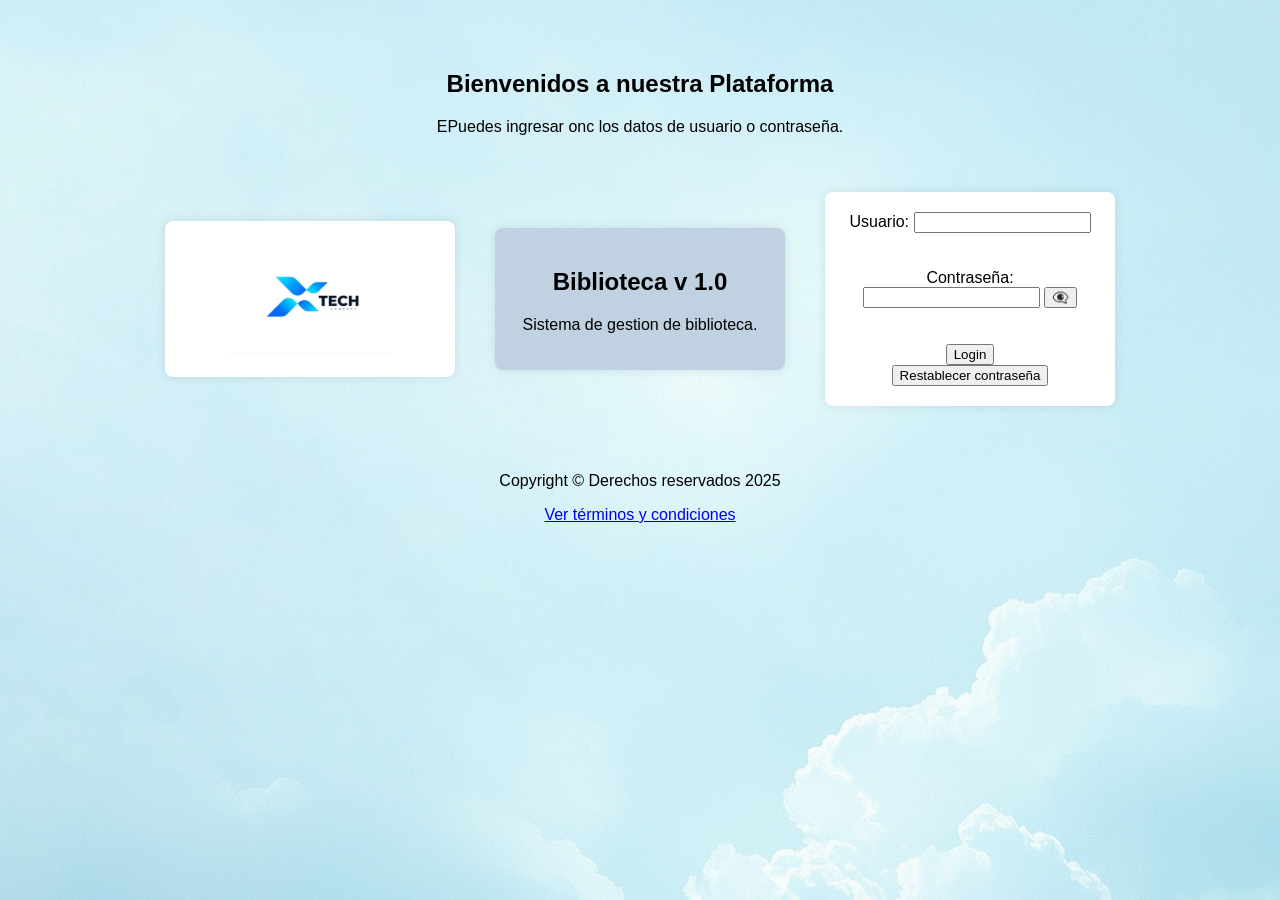
<file: index.html>
<!DOCTYPE html>
<html lang="es">
<head>
  <meta charset="UTF-8" />
  <meta name="viewport" content="width=device-width, initial-scale=1.0" />
 
  <title>login</title>
  <link rel="stylesheet" href="css/style.css"/>
  <script src="js/scripts.js"> </script>
 
</head>
<body>
<!--   <header>Mi sitio</header>
  <nav>Menú</nav> -->

<main>
  <!-- Contenedor general de los 3 bloques (puede ser un section o un div con clase para estilo) -->
  <section class="contenedor-principal" >

    <div style="width: 100%; text-align: center;">
      <h2>Bienvenidos a nuestra Plataforma</h2>
      <p>EPuedes ingresar onc los datos de usuario o contraseña.</p>

    </div>

    <!-- Bloque 1: imagen -->
    <article class="bloque" >
      <!-- Aquí va la imagen -->
       <img src="images/imagen-logo.png" alt="imagen de logo corporativo" width="65%">
     
    </article>

    <!-- Bloque 2: texto -->
    <article class="bloque fondo_articulo" >
      <!-- Aquí va el texto -->
      <h2>Biblioteca v 1.0</h2>
      <p>Sistema de gestion de biblioteca.</p>
    </article>

    <!-- Bloque 3: formulario -->
    <article class="bloque">
    <form>
        <label for="usuario">Usuario:</label>
        <input type="text" id="usuario" name="usuario" />
          <br><span id="errorUsuario" class="error">El usuario es obligatorio</span>
        <br><br>
        <label for="password">Contraseña:</label>
        <input type="password" id="password" name="password" />
        <button type="button" id="togglePassword" style="cursor:pointer"> 👁️‍🗨️ </button>
         <br> <span id="errorPassword" class="error">La contraseña es obligatoria</span>
        <br><br>
        <button onclick="login()" type="button">Login</button>
        <br>
        <button type="button">Restablecer contraseña</button>
      </form>
      <!-- Aquí va el formulario de login -->
 
    </article>

  </section>
</main>


<footer>
  <p>Copyright © Derechos reservados 2025</p>
  <p><a href="terminosycondiciones.html">Ver términos y condiciones</a></p>
</footer>


</body>
</file>
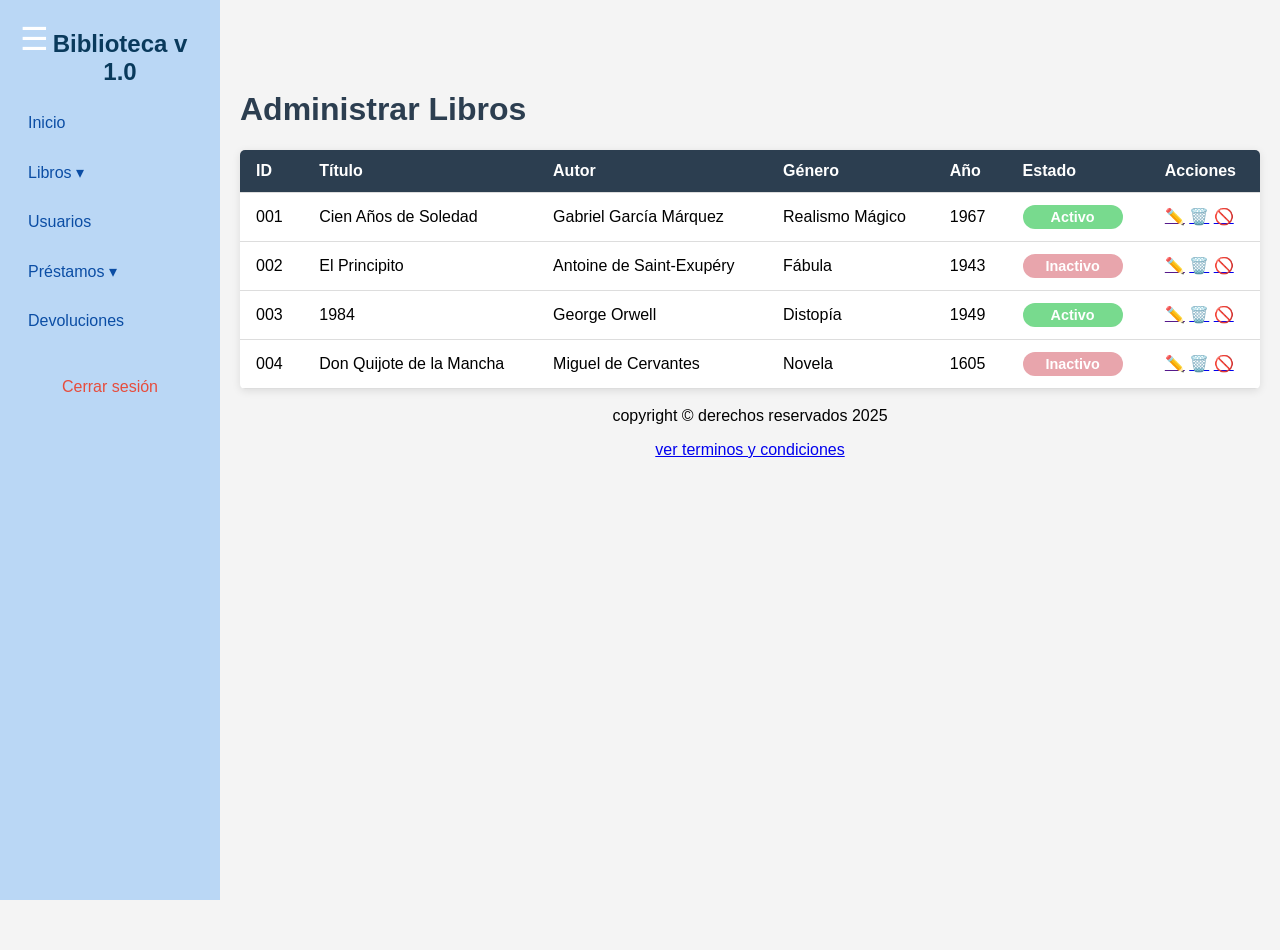
<file: administrar_libros.html>
<!DOCTYPE html>
<html lang="es">
<head>
  <meta charset="UTF-8">
  <meta name="viewport" content="width=device-width, initial-scale=1.0" />
  <link rel="stylesheet" href="style_global.css" />
  <script src="js/scripts.js"> </script>
  <title>libros</title>
 
  </style>
</head>
<body>
<!-- Botón hamburguesa para mostrar/ocultar menú -->
<button id="toggleMenu" class="menu_hamburguesa">
  ☰
</button>
<!-- Botón hamburguesa para mostrar/ocultar menú -->
<nav>
  
  <h2 class="titulo_menu">Biblioteca v 1.0</h2>
  <ul>
    <li>
      <a href="#">Inicio</a>
    </li>

    <li class="submenu">
      <a href="#">Libros ▾</a>
      <ul class="subitems">
        <li><a href="registrar_libros.html">Registrar libro</a></li>
        <li><a  href="administrar_libros.html">Administrar libros</a></li>
      </ul>
    </li>

    <li>
      <a href="#">Usuarios</a>
    </li>

    <li class="submenu">
      <a href="#">Préstamos ▾</a>
      <ul class="subitems">
        <li><a href="libros_prestados.html">Libros Prestados</a></li>
        <li><a  href="#">Reporte prestados</a></li>
      </ul>
    </li>
    <li>
      <a href="#">Devoluciones</a>
    </li>
  </ul>

  <div class="logout">
    <a  href="index.html">Cerrar sesión</a>
  </div>
</nav>


  <main>
    <h1>Administrar Libros</h1>

 
    
  <table>
  <thead>
    <tr>
      <th>ID</th>
      <th>Título</th>
      <th>Autor</th>
      <th>Género</th>
      <th>Año</th>
      <th>Estado</th> 
      <th>Acciones</th> 
   
    </tr>
  </thead>
  <tbody>
    <tr>
      <td>001</td>
      <td>Cien Años de Soledad</td>
      <td>Gabriel García Márquez</td>
      <td>Realismo Mágico</td>
      <td>1967</td>
      <td> <span class="chip activo">Activo</span> </td>
      <td>
        <a href="" title="Editar">✏️</a>
        <a href="#" title="Eliminar">🗑️</a>
        <a href="#" title="Inactivar">🚫</a>
      </td>
   
    </tr>
    <tr>
      <td>002</td>
      <td>El Principito</td>
      <td>Antoine de Saint-Exupéry</td>
      <td>Fábula</td>
      <td>1943</td>
     <td> <span class="chip inactivo">Inactivo</span> </td>
       <td>
        <a href="" title="Editar">✏️</a>
        <a href="#" title="Eliminar">🗑️</a>
        <a href="#" title="Inactivar">🚫</a>
      </td>
   
    </tr>
    <tr>
      <td>003</td>
      <td>1984</td>
      <td>George Orwell</td>
      <td>Distopía</td>
      <td>1949</td>
      <td> <span class="chip activo">Activo</span> </td>
      <td>
        <a href="" title="Editar">✏️</a>
        <a href="#" title="Eliminar">🗑️</a>
        <a href="#" title="Inactivar">🚫</a>
      </td>
   
    </tr>
    <tr>
      <td>004</td>
      <td>Don Quijote de la Mancha</td>
      <td>Miguel de Cervantes</td>
      <td>Novela</td>
      <td>1605</td>
      <td> <span class="chip inactivo">Inactivo</span> </td>
      <td>
        <a href="" title="Editar">✏️</a>
        <a href="#" title="Eliminar">🗑️</a>
        <a href="#" title="Inactivar">🚫</a>
      </td>
   
    </tr>
  </tbody>
</table>

        <br>
  <footer> copyright © derechos reservados 2025  
    <a href="terminosycondiciones.html"> <p> ver terminos y condiciones </p> </a>
  </footer>

  </main>



</body>
</html>
</file>
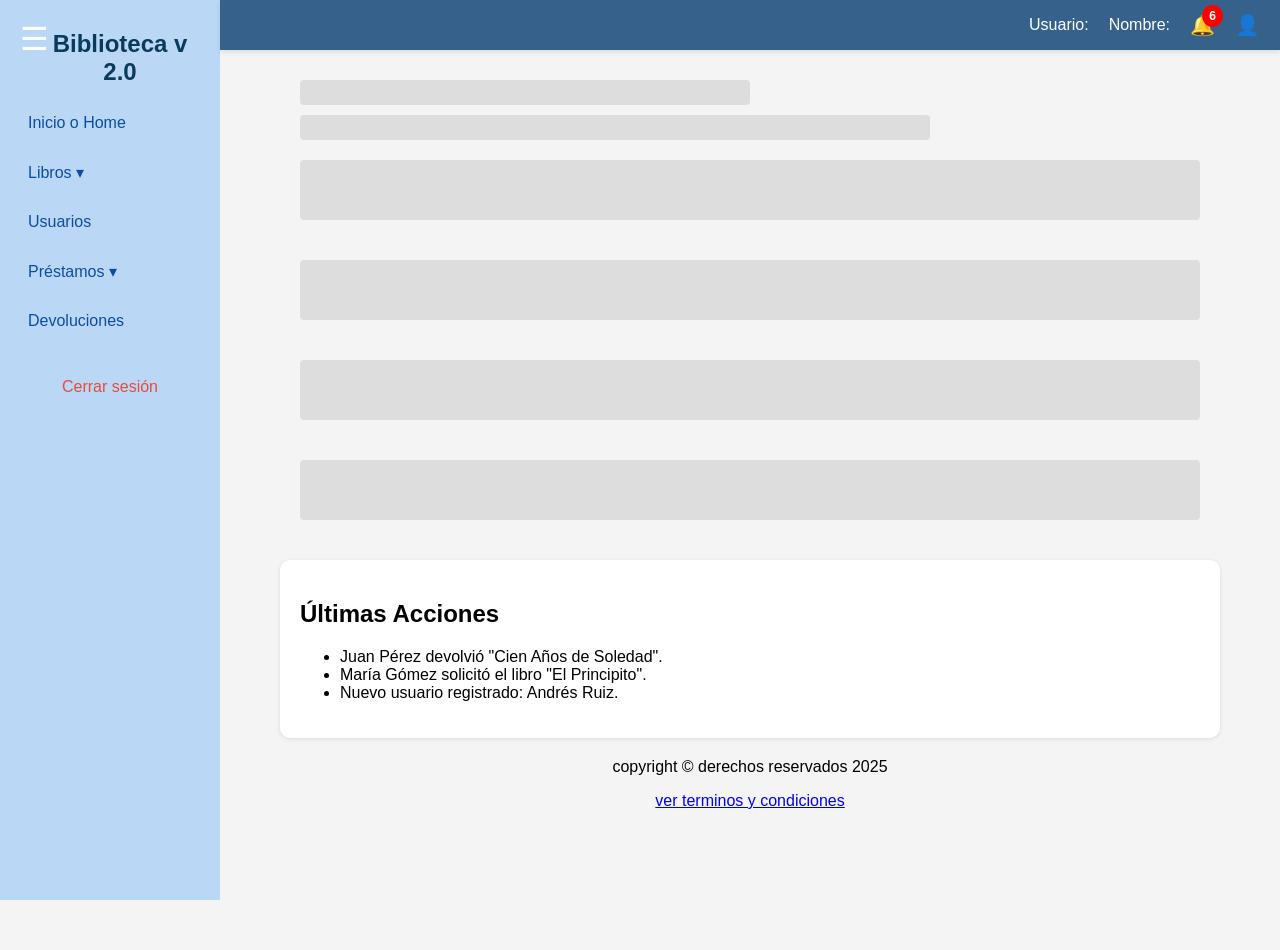
<file: dashboard.html>
<!DOCTYPE html>
<html lang="es">
<head>
  <meta charset="UTF-8">
  <meta name="viewport" content="width=device-width, initial-scale=1.0" />
  <link rel="stylesheet" href="style_global.css" />
  <script src="js/scripts.js"> </script>
  <title>Dashboard - Biblioteca</title>
 
</head>
<body>

<!-- Barra superior -->
<header class="topbar">
  <button id="toggleMenu" class="menu_hamburguesa">
  ☰
  </button>

  <div class="topbar-content">
    <p class="user-top">Usuario: <b id="nombreUsuario"></b></p>
    <p class="user-top">Nombre:  <b id="nombrecompleto"></b></p>
       <div class="notificaciones" id="btnNotificaciones">
      <span class="icono">🔔</span>
      <span class="badge" id="badge"></span>
    </div>
    <div class="perfil" id="btnperfil">
      <span class="icono">👤</span>
    </div>
  </div>
</header>

<!-- Modal de notificaciones -->
<div id="modalNotificaciones" class="modal">
  <div class="modal-content">
    <h2>Notificaciones</h2>
    <ul id="listaNotificaciones"></ul>
    <button id="cerrarModal">Cerrar</button>
  </div>
</div>

<!-- Modal de info de usuario perfil -->
<div id="modaluserinfo" class="modal">
  <div class="modal-content">
    <h2>INFORMACION DE USUARIO</h2>
    <uL>
      <li> <b> Nombre: Juan Jose</b> </li>
      <li> <b> Apellido: Murillo Aguirre </b> </li>
      <li> <b> Perfil: Admin</b> </li>
      <li> <b> Email: juanofilth@gmail.com </b> </li>
     
    </ul>
    <button id="cerrarModaluser">Cerrar ventana</button>
  </div>
</div>

<nav>
  
  <h2 class="titulo_menu">Biblioteca v 2.0</h2>
  <ul>
    <li>
      <a href="#">Inicio o Home </a>
    </li>

    <li class="submenu">
      <a href="#">Libros ▾</a>
      <ul class="subitems">
        <li><a href="registrar_libros.html">Registrar libro</a></li>
        <li><a  href="administrar_libros.html">Administrar libros</a></li>
      </ul>
    </li>

    <li>
      <a href="#">Usuarios</a>
    </li>

    <li class="submenu">
      <a href="#">Préstamos ▾</a>
      <ul class="subitems">
        <li><a href="libros_prestados.html">Libros Prestados</a></li>
        <li><a  href="#">Reporte prestados</a></li>
      </ul>
    </li>
    <li>
      <a href="libros_devolucion.html" >Devoluciones</a>
    </li>
  </ul>

  <div class="logout">
    <a  href="index.html">Cerrar sesión</a>
  </div>
</nav>

<main>

<!-- inicio esto es lo que se ve primero al cargar el skeleton  -->
  <section id="skeleton-resumen" class="resumen-contenedor">
    <div class="skeleton skeleton-title"></div>
    <div class="skeleton skeleton-title" style="width:70%"></div>
    <div class="resumen">
      <div class="skeleton skeleton-card"></div>
      <div class="skeleton skeleton-card"></div>
      <div class="skeleton skeleton-card"></div>
      <div class="skeleton skeleton-card"></div>
    </div>
  </section>
<!--  fin esto es lo que se ve primero al cargar -->
<section id="resumen" class="resumen-contenedor" style="display: none;">
   <h1 id="saludo">  </h1>
   <h1>Bienvenido al Panel de la Biblioteca</h1>
  <div class="resumen">
    <article class="card">
      <h3>Libros disponibles</h3>
      <p>Hay 120 libros disponibles.</p>
    </article>
    <article class="card">
      <h3>Libros prestados</h3>
      <p>35 libros están prestados actualmente.</p>
    </article>
    <article class="card">
      <h3>Nuevos usuarios</h3>
      <p>Hoy se registraron 5 nuevos usuarios.</p>
    </article>
    <article class="card">
      <h3>Libros dados de baja</h3>
      <p>Hoy se eliminaron 3 libros del sistema.</p>
    </article>
  </div>
</section>



<section>
  <article class="acciones">
    <h2>Últimas Acciones</h2>
    <ul>
      <li>Juan Pérez devolvió "Cien Años de Soledad".</li>
      <li>María Gómez solicitó el libro "El Principito".</li>
      <li>Nuevo usuario registrado: Andrés Ruiz.</li>
    </ul>
  </article>
</section>
  <footer> copyright © derechos reservados 2025  
    <a href="terminosycondiciones.html"> <p> ver terminos y condiciones </p> </a>
  </footer>

  </main>



</body>
</html>
</file>
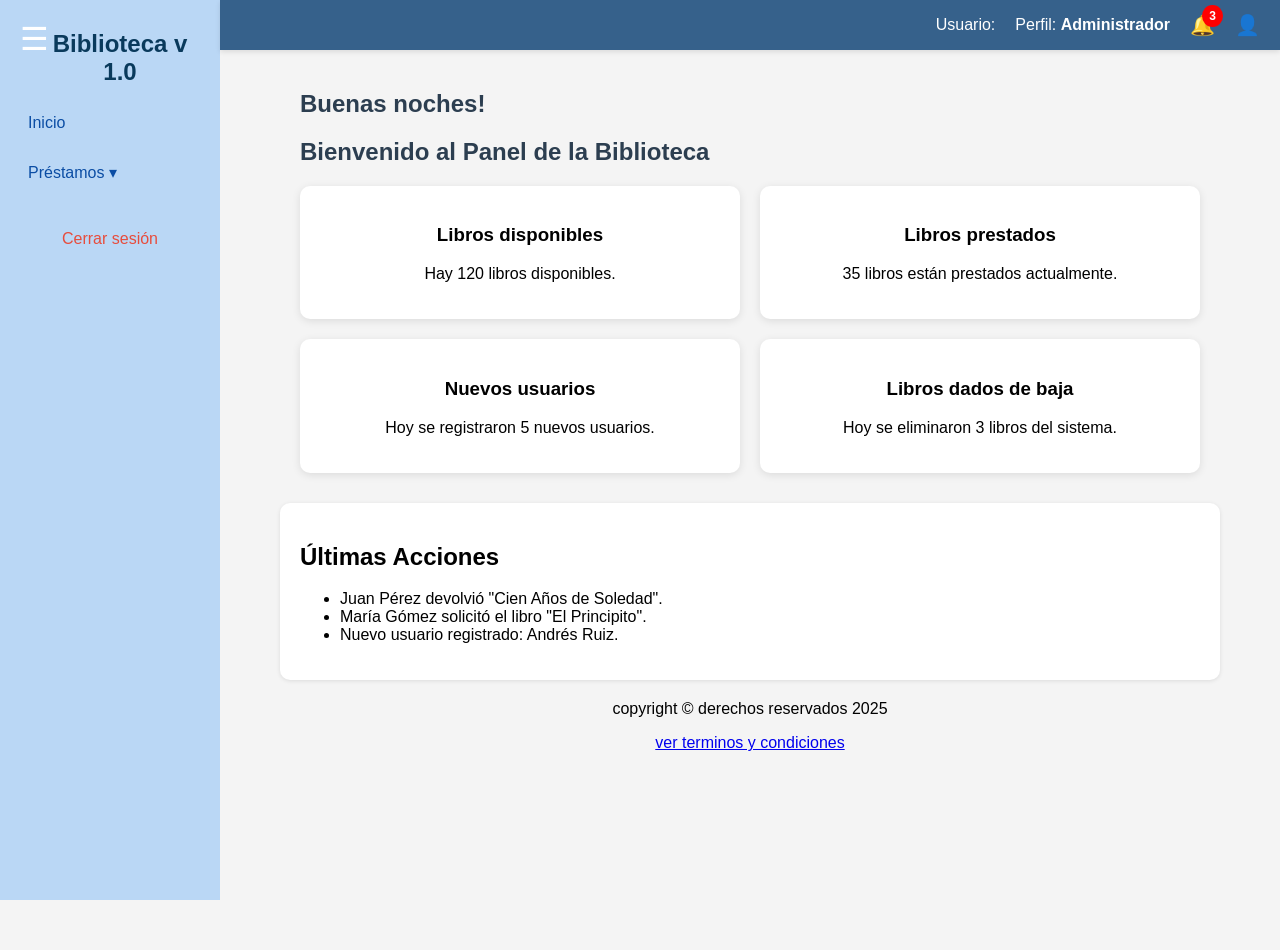
<file: dashboarduser.html>
<!DOCTYPE html>
<html lang="es">
<head>
  <meta charset="UTF-8">
  <meta name="viewport" content="width=device-width, initial-scale=1.0" />
  <link rel="stylesheet" href="style_global.css" />
  <script src="js/scripts.js"> </script>
  <title>Dashboard - Biblioteca 2.0</title>
 
</head>
<body>

 
<!-- Botón hamburguesa para mostrar/ocultar menú -->
<button id="toggleMenu" class="menu_hamburguesa">
  ☰
</button>
<!-- Botón hamburguesa para mostrar/ocultar menú -->

<!-- Barra superior -->
<header class="topbar">
  <div class="topbar-content">
    <p>Usuario: <b id="nombreUsuario"></b></p>
    <p>Perfil: <b>Administrador</b></p>
    <div class="notificaciones">
      <span class="icono">🔔</span>
      <span class="badge">3</span>
    </div>
    <div class="perfil">
      <span class="icono">👤</span>
    </div>
  </div>
</header>

 
<nav>
  
  <h2 class="titulo_menu">Biblioteca v 1.0</h2>
  <ul>
    <li>
      <a href="#">Inicio</a>
    </li>
    <li class="submenu">
      <a href="#">Préstamos ▾</a>
      <ul class="subitems">
        <li><a href="libros_prestados_usr.html">Libros Prestados</a></li>
        
      </ul>
    </li>
  </ul>

  <div class="logout">
    <a  href="index.html">Cerrar sesión</a>
  </div>
</nav>

<main>




<section class="resumen-contenedor">
   <h1 id="saludo">  </h1>
   <h1>Bienvenido al Panel de la Biblioteca</h1>
  <div class="resumen">
    <article class="card">
      <h3>Libros disponibles</h3>
      <p>Hay 120 libros disponibles.</p>
    </article>
    <article class="card">
      <h3>Libros prestados</h3>
      <p>35 libros están prestados actualmente.</p>
    </article>
    <article class="card">
      <h3>Nuevos usuarios</h3>
      <p>Hoy se registraron 5 nuevos usuarios.</p>
    </article>
    <article class="card">
      <h3>Libros dados de baja</h3>
      <p>Hoy se eliminaron 3 libros del sistema.</p>
    </article>
  </div>
</section>

<section>
  <article class="acciones">
    <h2>Últimas Acciones</h2>
    <ul>
      <li>Juan Pérez devolvió "Cien Años de Soledad".</li>
      <li>María Gómez solicitó el libro "El Principito".</li>
      <li>Nuevo usuario registrado: Andrés Ruiz.</li>
    </ul>
  </article>
</section>
  <footer> copyright © derechos reservados 2025  
    <a href="terminosycondiciones.html"> <p> ver terminos y condiciones </p> </a>
  </footer>

  </main>



</body>
</html>
</file>
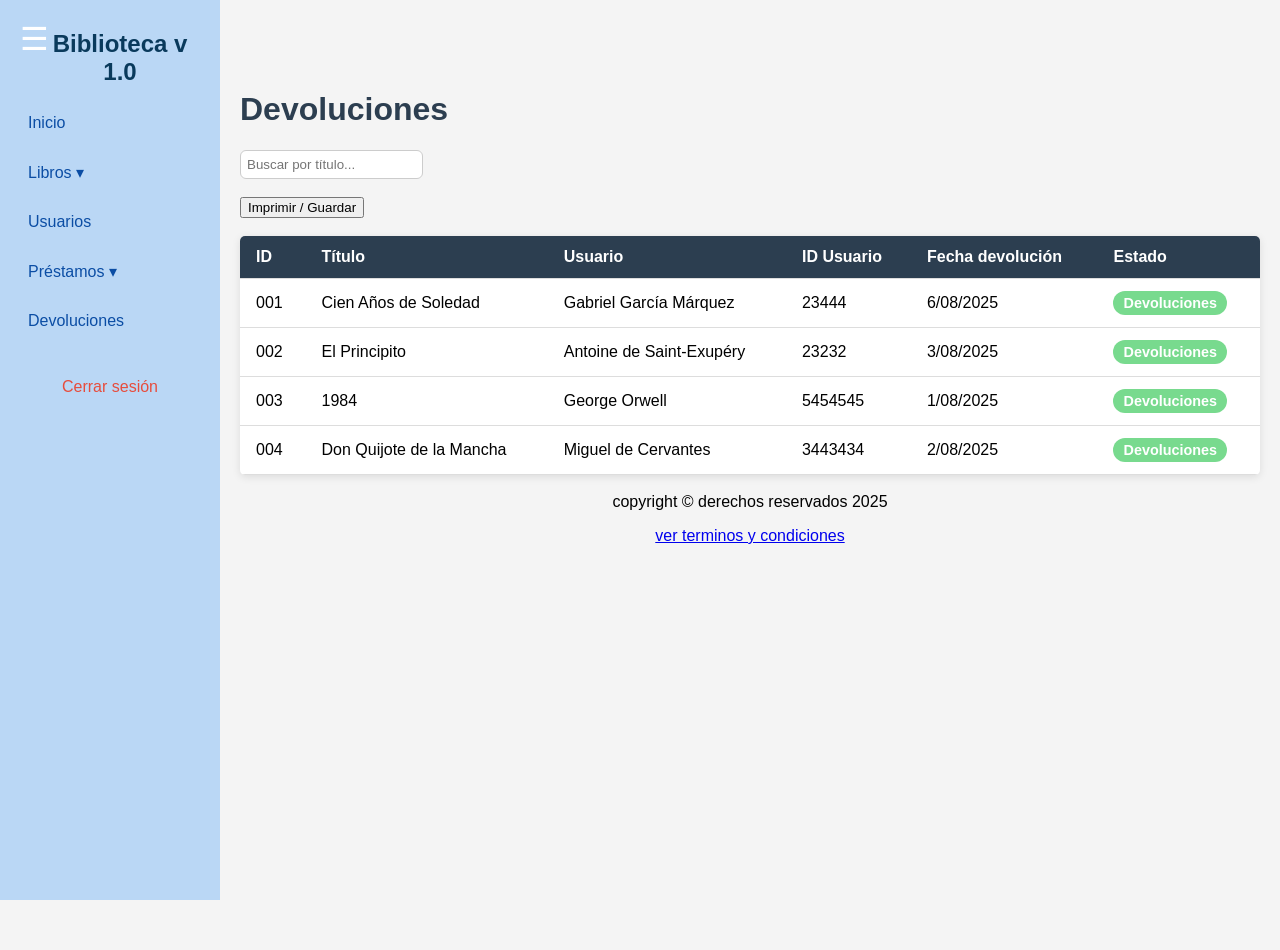
<file: libros_devolucion.html>
<!DOCTYPE html>
<html lang="es">
<head>
  <meta charset="UTF-8">
  <meta name="viewport" content="width=device-width, initial-scale=1.0" />
  <link rel="stylesheet" href="style_global.css" />
  <script src="js/scripts.js"> </script>
  <title>libros</title>
 
  </style>
</head>
<body>
<!-- Botón hamburguesa para mostrar/ocultar menú -->
 
<button id="toggleMenu" class="menu_hamburguesa">
  ☰
</button>
<!-- Botón hamburguesa para mostrar/ocultar menú -->


<nav>
  
  <h2 class="titulo_menu">Biblioteca v 1.0</h2>
  <ul>
    <li>
      <a href="#">Inicio</a>
    </li>

    <li class="submenu">
      <a href="#">Libros ▾</a>
      <ul class="subitems">
        <li><a href="registrar_libros.html">Registrar libro</a></li>
        <li><a  href="administrar_libros.html">Administrar libros</a></li>
      </ul>
    </li>

    <li>
      <a href="#">Usuarios</a>
    </li>

    <li class="submenu">
      <a href="#">Préstamos ▾</a>
      <ul class="subitems">
        <li><a href="libros_prestados.html">Libros Prestados</a></li>
        <li><a  href="#">Reporte prestados</a></li>
      </ul>
    </li>
    <li>
      <a href="#">Devoluciones</a>
    </li>
  </ul>

  <div class="logout">
    <a  href="index.html">Cerrar sesión</a>
  </div>
</nav>


  <main>
    <h1>Devoluciones</h1>

<input type="text" id="buscador" placeholder="Buscar por título..." /></br></br>

<button onclick="window.print()"> Imprimir / Guardar </button></br></br>
 
    
  <table>
  <thead>
    <tr>
      <th>ID</th>
      <th>Título</th>
      <th>Usuario</th>
      <th>ID Usuario</th>
      <th>Fecha devolución</th>
      <th>Estado</th> 
 
   
    </tr>
  </thead>
  <tbody>
    <tr>
      <td>001</td>
      <td>Cien Años de Soledad</td>
      <td>Gabriel García Márquez</td>
      <td>23444</td>
      <td>6/08/2025</td>
      <td> <span class="chip activo">Devoluciones</span> </td>
 
   
    </tr>
    <tr>
      <td>002</td>
      <td>El Principito</td>
      <td>Antoine de Saint-Exupéry</td>
      <td>23232</td>
      <td>3/08/2025</td>
     <td> <span class="chip activo">Devoluciones</span> </td>
 
   
    </tr>
    <tr>
      <td>003</td>
      <td>1984</td>
      <td>George Orwell</td>
      <td>5454545</td>
      <td>1/08/2025</td>
      <td> <span class="chip activo">Devoluciones</span> </td>
 
   
    </tr>
    <tr>
      <td>004</td>
      <td>Don Quijote de la Mancha</td>
      <td>Miguel de Cervantes</td>
      <td>3443434</td>
      <td>2/08/2025</td>
      <td> <span class="chip activo">Devoluciones</span> </td>
   
   
    </tr>
  </tbody>
</table>

        <br>
  <footer> copyright © derechos reservados 2025  
    <a href="terminosycondiciones.html"> <p> ver terminos y condiciones </p> </a>
  </footer>

  </main>



</body>
</html>
</file>
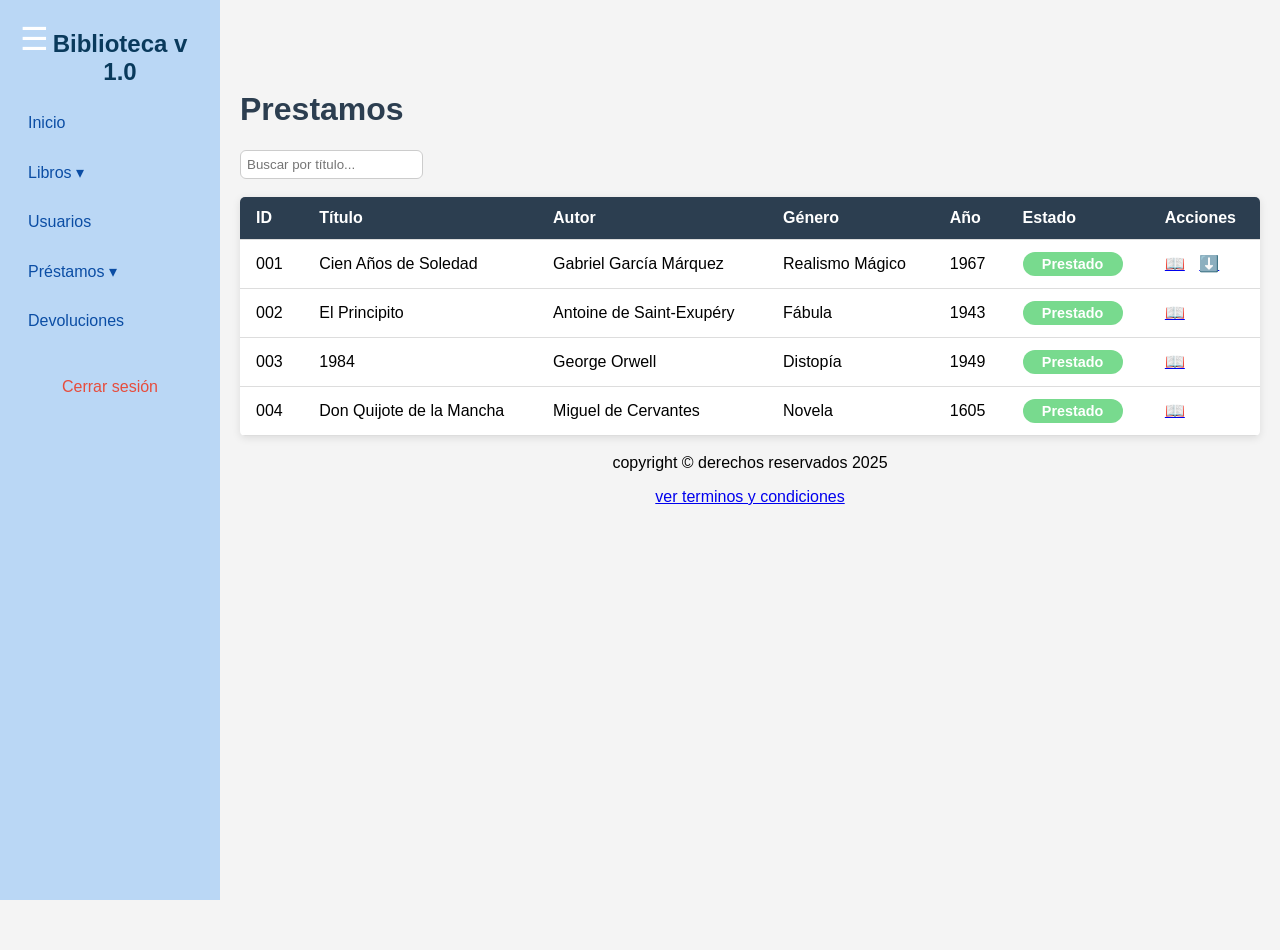
<file: libros_prestados.html>
<!DOCTYPE html>
<html lang="es">
<head>
  <meta charset="UTF-8">
  <meta name="viewport" content="width=device-width, initial-scale=1.0" />
  <link rel="stylesheet" href="style_global.css" />
  <script src="js/scripts.js"> </script>
  <title>libros</title>
 
  </style>
</head>
<body>
<!-- Botón hamburguesa para mostrar/ocultar menú -->
 
<button id="toggleMenu" class="menu_hamburguesa">
  ☰
</button>
<!-- Botón hamburguesa para mostrar/ocultar menú -->


<nav>
  
  <h2 class="titulo_menu">Biblioteca v 1.0</h2>
  <ul>
    <li>
      <a href="#">Inicio</a>
    </li>

    <li class="submenu">
      <a href="#">Libros ▾</a>
      <ul class="subitems">
        <li><a href="registrar_libros.html">Registrar libro</a></li>
        <li><a  href="administrar_libros.html">Administrar libros</a></li>
      </ul>
    </li>

    <li>
      <a href="#">Usuarios</a>
    </li>

    <li class="submenu">
      <a href="#">Préstamos ▾</a>
      <ul class="subitems">
        <li><a href="libros_prestados.html">Libros Prestados</a></li>
        <li><a  href="#">Reporte prestados</a></li>
      </ul>
    </li>
    <li>
      <a href="#">Devoluciones</a>
    </li>
  </ul>

  <div class="logout">
    <a  href="index.html">Cerrar sesión</a>
  </div>
</nav>


  <main>
    <h1>Prestamos</h1>

<input type="text" id="buscador" placeholder="Buscar por título..." /></br></br>

 
    
  <table>
  <thead>
    <tr>
      <th>ID</th>
      <th>Título</th>
      <th>Autor</th>
      <th>Género</th>
      <th>Año</th>
      <th>Estado</th> 
      <th>Acciones</th> 
   
    </tr>
  </thead>
  <tbody>
    <tr>
      <td>001</td>
      <td>Cien Años de Soledad</td>
      <td>Gabriel García Márquez</td>
      <td>Realismo Mágico</td>
      <td>1967</td>
      <td> <span class="chip activo">Prestado</span> </td>
      <td>
      <a style="margin-right: 10px;" href="prestar_libro.html" title="Prestar libro">📖</a>
      <a href="files/Extracto_cien_anios_soledad.pdf" download tarjet="_blank"  title="Descargar resumen" > ⬇️ </a>
      </td>
   
    </tr>
    <tr>
      <td>002</td>
      <td>El Principito</td>
      <td>Antoine de Saint-Exupéry</td>
      <td>Fábula</td>
      <td>1943</td>
     <td> <span class="chip activo">Prestado</span> </td>
       <td>
    <a href="#" title="Prestar libro">📖</a>
      </td>
   
    </tr>
    <tr>
      <td>003</td>
      <td>1984</td>
      <td>George Orwell</td>
      <td>Distopía</td>
      <td>1949</td>
      <td> <span class="chip activo">Prestado</span> </td>
      <td>
<a href="#" title="Prestar libro">📖</a>
      </td>
   
    </tr>
    <tr>
      <td>004</td>
      <td>Don Quijote de la Mancha</td>
      <td>Miguel de Cervantes</td>
      <td>Novela</td>
      <td>1605</td>
      <td> <span class="chip activo">Prestado</span> </td>
      <td>
     <a href="#" title="Prestar libro">📖</a>
      </td>
   
    </tr>
  </tbody>
</table>

        <br>
  <footer> copyright © derechos reservados 2025  
    <a href="terminosycondiciones.html"> <p> ver terminos y condiciones </p> </a>
  </footer>

  </main>



</body>
</html>
</file>
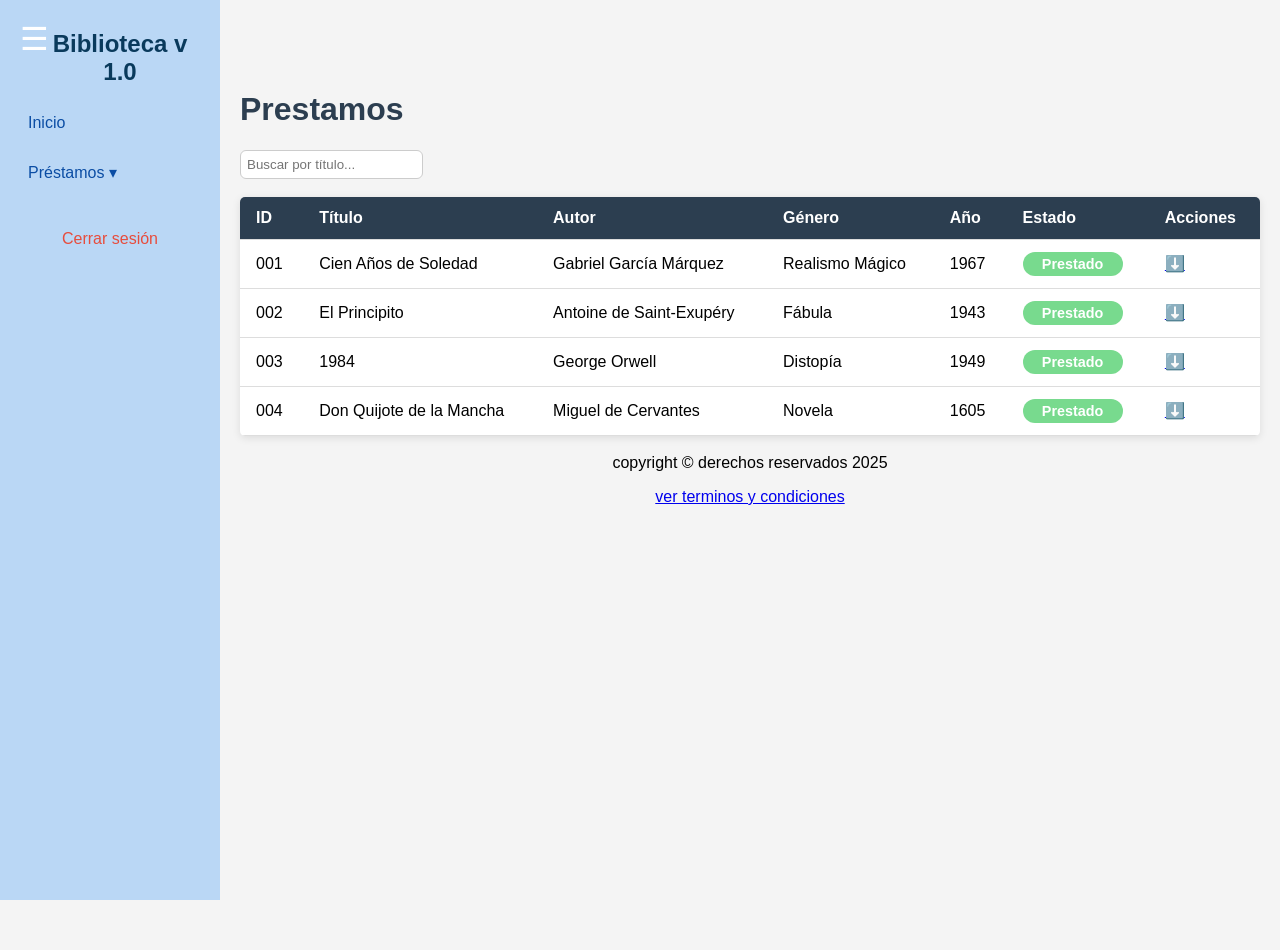
<file: libros_prestados_usr.html>
<!DOCTYPE html>
<html lang="es">
<head>
  <meta charset="UTF-8">
  <meta name="viewport" content="width=device-width, initial-scale=1.0" />
  <link rel="stylesheet" href="style_global.css" />
  <script src="js/scripts.js"> </script>
  <title>libros</title>
 
  </style>
</head>
<body>
<!-- Botón hamburguesa para mostrar/ocultar menú -->
 
<button id="toggleMenu" class="menu_hamburguesa">
  ☰
</button>
<!-- Botón hamburguesa para mostrar/ocultar menú -->


<nav>
  
  <h2 class="titulo_menu">Biblioteca v 1.0</h2>
    <ul>
    <li>
      <a href="#">Inicio</a>
    </li>
    <li class="submenu">
      <a href="#">Préstamos ▾</a>
      <ul class="subitems">
        <li><a href="libros_prestados_usr.html">Libros Prestados</a></li>
        
      </ul>
    </li>
  </ul>

  <div class="logout">
    <a  href="index.html">Cerrar sesión</a>
  </div>
</nav>


  <main>
    <h1>Prestamos</h1>

<input type="text" id="buscador" placeholder="Buscar por título..." /></br></br>

 
    
  <table>
  <thead>
    <tr>
      <th>ID</th>
      <th>Título</th>
      <th>Autor</th>
      <th>Género</th>
      <th>Año</th>
      <th>Estado</th> 
      <th>Acciones</th> 
   
    </tr>
  </thead>
  <tbody>
    <tr>
      <td>001</td>
      <td>Cien Años de Soledad</td>
      <td>Gabriel García Márquez</td>
      <td>Realismo Mágico</td>
      <td>1967</td>
      <td> <span class="chip activo">Prestado</span> </td>
      <td>
     <!--  <a style="margin-right: 10px;" href="prestar_libro.html" title="Prestar libro">📖</a> -->
      <a href="files/Extracto_cien_anios_soledad.pdf" download tarjet="_blank"  title="Descargar resumen" > ⬇️ </a>
      </td>
   
    </tr>
    <tr>
      <td>002</td>
      <td>El Principito</td>
      <td>Antoine de Saint-Exupéry</td>
      <td>Fábula</td>
      <td>1943</td>
     <td> <span class="chip activo">Prestado</span> </td>
       <td>
   <!--  <a href="#" title="Prestar libro">📖</a> -->
        <a href="files/Extracto_cien_anios_soledad.pdf" download tarjet="_blank"  title="Descargar resumen" > ⬇️ </a>
      </td>
   
    </tr>
    <tr>
      <td>003</td>
      <td>1984</td>
      <td>George Orwell</td>
      <td>Distopía</td>
      <td>1949</td>
      <td> <span class="chip activo">Prestado</span> </td>
      <td>
<!-- <a href="#" title="Prestar libro">📖</a> -->
    <a href="files/Extracto_cien_anios_soledad.pdf" download tarjet="_blank"  title="Descargar resumen" > ⬇️ </a>
      </td>
   
    </tr>
    <tr>
      <td>004</td>
      <td>Don Quijote de la Mancha</td>
      <td>Miguel de Cervantes</td>
      <td>Novela</td>
      <td>1605</td>
      <td> <span class="chip activo">Prestado</span> </td>
      <td>
    <!--  <a href="#" title="Prestar libro">📖</a> -->
         <a href="files/Extracto_cien_anios_soledad.pdf" download tarjet="_blank"  title="Descargar resumen" > ⬇️ </a>
      </td>
   
    </tr>
  </tbody>
</table>

        <br>
  <footer> copyright © derechos reservados 2025  
    <a href="terminosycondiciones.html"> <p> ver terminos y condiciones </p> </a>
  </footer>

  </main>



</body>
</html>
</file>
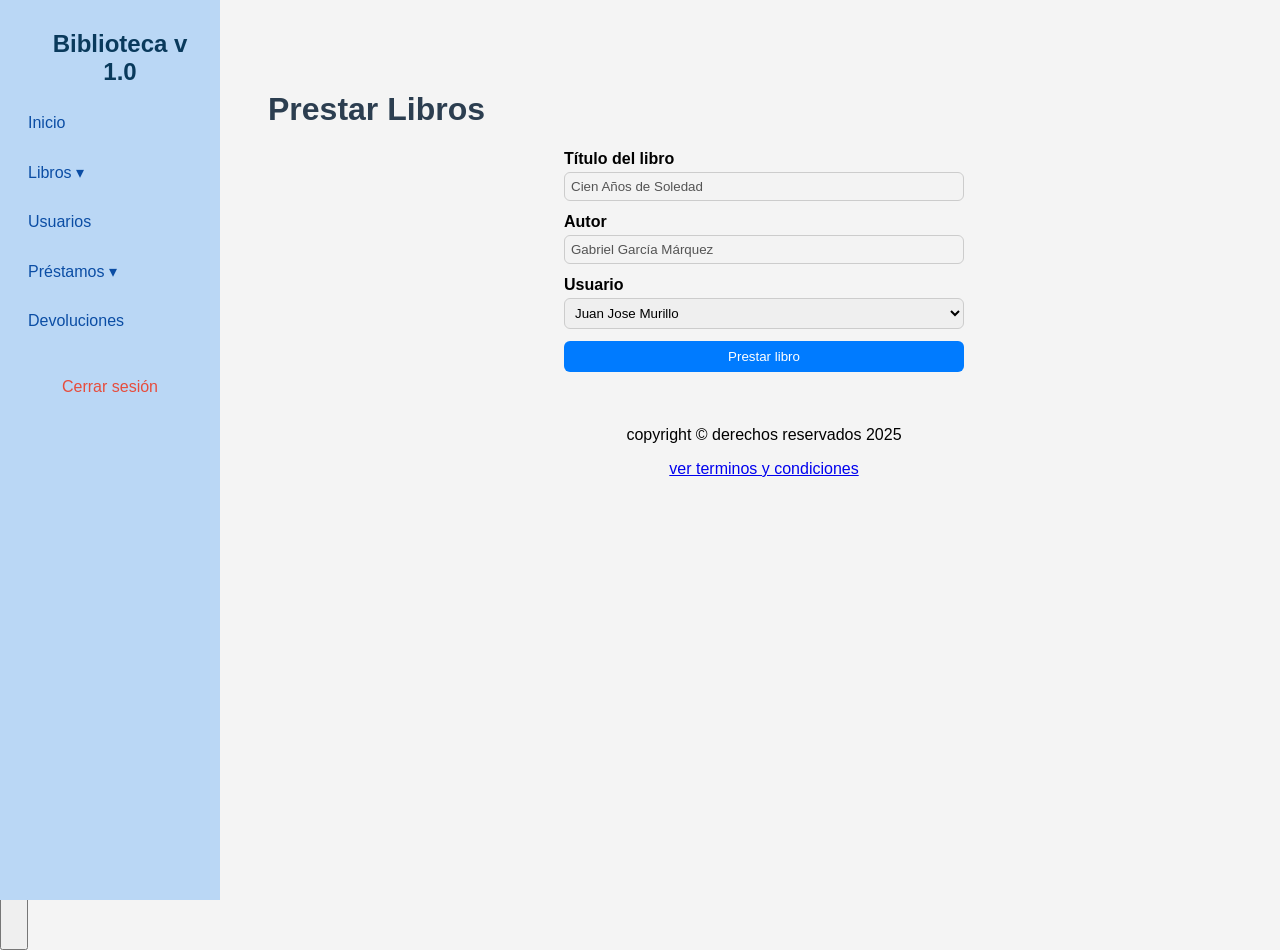
<file: prestar_libro.html>
<!DOCTYPE html>
<html lang="es">
<head>
  <meta charset="UTF-8">
  <meta name="viewport" content="width=device-width, initial-scale=1.0" />
  <link rel="stylesheet" href="style_global.css" />
  <script src="js/scripts.js"> </script>
  <title>libros</title>
 
  </style>
</head>
<body>
<!-- Botón hamburguesa para mostrar/ocultar menú -->
<button id="toggleMenu" class="hamburguesa">
  ☰
</button>
<!-- Botón hamburguesa para mostrar/ocultar menú -->
<nav>
  
  <h2 class="titulo_menu">Biblioteca v 1.0</h2>
  <ul>
    <li>
      <a href="#">Inicio</a>
    </li>

    <li class="submenu">
      <a href="#">Libros ▾</a>
      <ul class="subitems">
        <li><a href="registrar_libros.html">Registrar libro</a></li>
        <li><a  href="administrar_libros.html">Administrar libros</a></li>
      </ul>
    </li>

    <li>
      <a href="#">Usuarios</a>
    </li>

    <li class="submenu">
      <a href="#">Préstamos ▾</a>
      <ul class="subitems">
        <li><a href="libros_prestados.html">Libros Prestados</a></li>
        <li><a  href="#">Reporte prestados</a></li>
      </ul>
    </li>
    <li>
      <a href="#">Devoluciones</a>
    </li>
  </ul>

  <div class="logout">
    <a  href="index.html">Cerrar sesión</a>
  </div>
</nav>


  <main>
    <h1>Prestar  Libros</h1>



<div class="form-container">
 <form id="formLibro" onsubmit="return validarFormulario()">
    <div class="form-group">
      <label for="titulo">Título del libro</label>
      <input type="text" id="titulo" name="titulo" value="Cien Años de Soledad" disabled/>
    </div>

    <div class="form-group">
      <label for="autor">Autor</label>
      <input type="text" id="autor" name="autor" value="Gabriel García Márquez" disabled/>
    </div>

    <div class="form-group">
      <label for="estado">Usuario</label>
      <select id="estado" name="estado">
     <option value="1">Juan Jose Murillo</option>
      <option value="2">Andres Felipe Martinez</option>
      <option value="3">Laura Vanessa Gómez</option>
      <option value="4">Carlos Andrés Mejía</option>
      <option value="5">Diana Carolina Ríos</option>
      <option value="6">Mateo Alejandro Torres</option>
      <option value="7">Valentina Rodríguez</option>
      <option value="8">Santiago Esteban Ruiz</option>
      <option value="9">Isabela Ramírez</option>
      <option value="10">Camilo Javier Ortega</option>
      </select>
    </div>

    <button class="button_registrar" type="submit">Prestar libro</button>
  </form>
</div>


    
  <br><br><br>
  <footer> copyright © derechos reservados 2025  
    <a href="terminosycondiciones.html"> <p> ver terminos y condiciones </p> </a>
  </footer>

  </main>



</body>
</html>
</file>
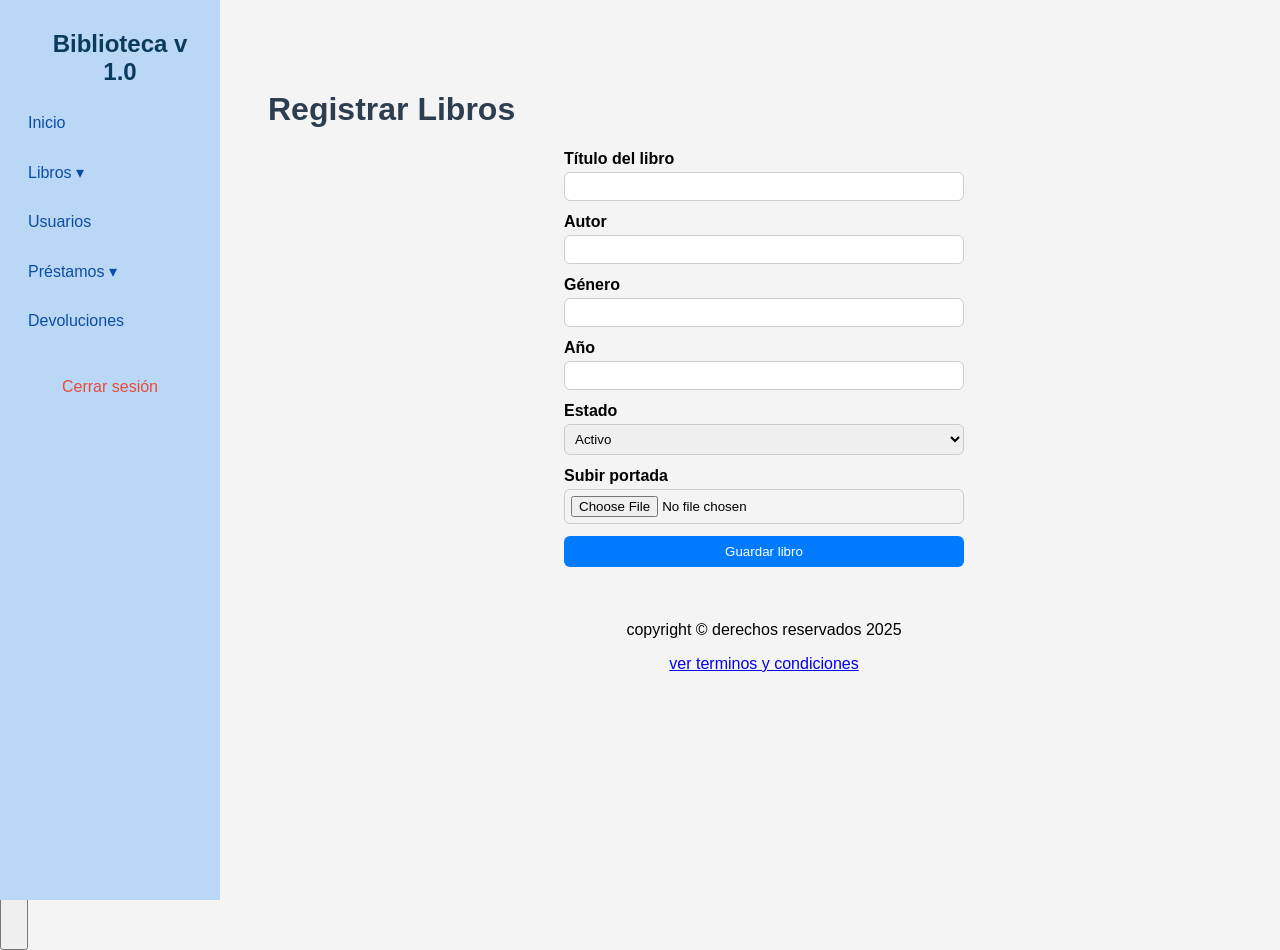
<file: registrar_libros.html>
<!DOCTYPE html>
<html lang="es">
<head>
  <meta charset="UTF-8">
  <meta name="viewport" content="width=device-width, initial-scale=1.0" />
  <link rel="stylesheet" href="style_global.css" />
  <script src="js/scripts.js"> </script>
  <title>libros</title>
 
  </style>
</head>
<body>
<!-- Botón hamburguesa para mostrar/ocultar menú -->
<button id="toggleMenu" class="hamburguesa">
  ☰
</button>
<!-- Botón hamburguesa para mostrar/ocultar menú -->
<nav>
  
  <h2 class="titulo_menu">Biblioteca v 1.0</h2>
  <ul>
    <li>
      <a href="#">Inicio</a>
    </li>

    <li class="submenu">
      <a href="#">Libros ▾</a>
      <ul class="subitems">
        <li><a href="registrar_libros.html">Registrar libro</a></li>
        <li><a  href="administrar_libros.html">Administrar libros</a></li>
      </ul>
    </li>

    <li>
      <a href="#">Usuarios</a>
    </li>

    <li class="submenu">
      <a href="#">Préstamos ▾</a>
      <ul class="subitems">
        <li><a href="libros_prestados.html">Libros Prestados</a></li>
        <li><a  href="#">Reporte prestados</a></li>
      </ul>
    </li>
    <li>
      <a href="#">Devoluciones</a>
    </li>
  </ul>

  <div class="logout">
    <a  href="index.html">Cerrar sesión</a>
  </div>
</nav>


  <main>
    <h1>Registrar  Libros</h1>



<div class="form-container">
 <form id="formLibro" onsubmit="return validarFormulario()">
    <div class="form-group">
      <label for="titulo">Título del libro</label>
      <input type="text" id="titulo" name="titulo" />
    </div>

    <div class="form-group">
      <label for="autor">Autor</label>
      <input type="text" id="autor" name="autor" />
    </div>

    <div class="form-group">
      <label for="genero">Género</label>
      <input type="text" id="genero" name="genero" />
    </div>

    <div class="form-group">
      <label for="anio">Año</label>
      <input type="number" id="anio" name="anio" />
    </div>

    <div class="form-group">
      <label for="estado">Estado</label>
      <select id="estado" name="estado">
        <option value="1">Activo</option>
        <option value="0">Inactivo</option>
      </select>
    </div>

    <div class="form-group">
      <label for="portada">Subir portada</label>
      <input type="file" id="portada" name="portada" accept="image/*" />
    </div>

    <button class="button_registrar" type="submit">Guardar libro</button>
  </form>
</div>


    
  <br><br><br>
  <footer> copyright © derechos reservados 2025  
    <a href="terminosycondiciones.html"> <p> ver terminos y condiciones </p> </a>
  </footer>

  </main>



</body>
</html>
</file>
<file: css/style.css>
body {
  margin: 0;
  font-family: sans-serif;
  background-color: #f5f5f5;
  background-image: url(../images/background.png);
}

main {
  display: flex;
  justify-content: center; /* Centra el section horizontalmente */
  padding: 50px 0;
}
 

.contenedor-principal {
  display: flex;               /* ← ACTIVA el modo horizontal */
  gap: 40px;                   /* ← Espacio entre bloques */
  justify-content: center;    /* ← Centra horizontalmente los bloques */
  align-items: center;        /* ← Centra verticalmente los bloques */
  flex-wrap: wrap;            /* ← Permite que se adapten si el espacio es pequeño */
}

.bloque {
  background-color: white;
  padding: 20px;
  width: 250px;
  text-align: center;
  box-shadow: 0 0 10px rgba(0,0,0,0.1);
  border-radius: 8px;
}

footer{
  width: 100%;
  text-align: center !important;
}

.fondo_articulo {
  background-color: rgb(192, 209, 225) ;
}

.error {
  color: crimson;
  font-size: smaller;
  display: none ;
}

input.error-input {
  border: 2px solid crimson;
}
</file>
<file: style_global.css>
/* 
Archivo style.css con clases y estilos para la interface del sistema
Desarrollador: Juan Jose Murillo
Email: juanofilth@gmail.com
fecha: 8 julio 2025 

*/

    main.fullwidth {
      margin-left: 0; /* Elimina el espacio del menú */
    }

    /* Barra superior */
    .topbar {
      margin-left: 220px;
      transition: margin-left 0.3s ease, width 0.3s ease;
      position: fixed;
      top: 0;
      left: 0px;
      right: 0;
      z-index: 1000000; /* asegura que esté encima del menú */
      background-color: #36618b;
      color: white;
      height: 50px;
      display: flex;
      justify-content: flex-end;
      align-items: center;
      padding: 0 20px;
      box-shadow: 0 2px 5px rgba(0,0,0,0.1);
    }

        /* Cuando el menú se oculte */
    .topbar.fullwidth {
      margin-left: 0;
    }

    .topbar-content {
      display: flex;
      gap: 20px;
      align-items: center;
    }

    .topbar .icono {
      font-size: 20px;
      cursor: pointer;
    }

    .notificaciones {
      position: relative;
    }

    .badge {
      position: absolute;
      top: -6px;
      right: -10px;
      background-color: red;
      color: white;
      font-size: 12px;
      padding: 2px 5px;
      border-radius: 50%;
       
    }


    .badge {
      background: red;
      color: white;
      border-radius: 50%;
      padding: 4px 7px;
      font-size: 12px;
      font-weight: bold;
      position: absolute;
      top: -8px;
      right: -8px;
      display: inline-block;
      animation: Animacion-caida  0.6s ease-out; /* animación por defecto */
    }

    @keyframes Animacion-caida {
    0% {
      transform: translateY(-100px); /* empieza arriba del todo */
      opacity: 0;
    }
    60% {
      transform: translateY(10px); /* rebota hacia abajo */
      opacity: 1;
    }
    80% {
      transform: translateY(-5px); /* rebote hacia arriba */
    }
    100% {
      transform: translateY(0); /* se queda fijo en su lugar */
    }
  }




    body {
      padding-top: 50px; /* deja espacio para la barra */
      margin: 0;
      font-family: Arial, sans-serif;
      display: flex;
      min-height: 100vh;
      background-color: #f4f4f4;
    }

    nav {
      box-sizing: border-box;
      position: fixed;
      top: 0;
      left: 0;
      width: 220px;
      height: 100vh;
      background-color: #bad7f5;
      color: rgb(10, 58, 92);
      padding: 20px;
    }


    nav h2 {
      margin-top: 0;
      text-align: center;
    }

    nav ul {
      list-style: none;
      padding: 0;
    }

    nav ul li {
      margin: 15px 0;
    }

    nav ul li a {
      color: rgb(11, 77, 164);
      text-decoration: none;
      display: block;
      padding: 8px;
      border-radius: 4px;
    }

    nav ul li a:hover {
      background-color: #6bb1f7;
    }

    main {
      flex: 1;
      margin-left: 220px; /* El mismo ancho de tu nav */
      padding: 20px;
    }

    section {
      margin-bottom: 20px;
    }

    article {
      background-color: white;
      padding: 15px;
      border-radius: 5px;
      box-shadow: 0 1px 4px rgba(0,0,0,0.1);
    }

    h1 {
      color: #2c3e50;
    }

    .logout {
      margin-top: 40px;
      text-align: center;
    }

    .logout a {
      color: #e74c3c;
      text-decoration: none;
    }

    .logout a:hover {
      text-decoration: underline;
    }

    .submenu {
    position: relative;
    }

    .submenu .subitems {
      display: none;
      list-style: none;
      padding-left: 15px;
      margin: 5px 0 0 0;
    }

    .submenu:hover .subitems {
      display: block;
    }

    .subitems li a {
      font-size: 0.95em;
      background-color: #9ac3ec;
      padding: 6px;
      border-radius: 4px;
      margin-top: 4px;
    }
    .subitems li a:hover {
      background-color: #a8bfe6;
      color: white;
    }

    .resumen-contenedor {
      max-width: 900px;
      margin: 0 auto 30px auto;
    } 

    .resumen {
      display: flex;
      gap: 20px;
      justify-content: space-between;
      flex-wrap: wrap;
    }

    .card {
      background-color: white;
      padding: 20px;
      border-radius: 10px;
      flex: 1 1 250px;
      box-shadow: 0 2px 8px rgba(0,0,0,0.1);
      text-align: center;
      transition: transform 0.2s ease, box-shadow 0.2s ease;
    }

    .card:hover {
      transform: translateY(-4px);
      box-shadow: 0 4px 12px rgba(0,0,0,0.15);
    }

    .acciones {
      background-color: white;
      padding: 20px;
      border-radius: 10px;
      max-width: 900px;
      margin: 0 auto;
      box-shadow: 0 1px 4px rgba(0,0,0,0.1);
    }

    footer{
      width: 100%;
      text-align: center !important;
    }

    /* Botón hamburguesa: visible SIEMPRE */
    .menu_hamburguesa {
      font-size: 2rem;
      background: none;
      border: none;
      cursor: pointer;
      padding: 10px;
      position: fixed;
      top: 10px;
      left: 10px;
      z-index: 1000;
      color: rgb(255, 255, 255);

    }

    /* Clase para ocultar el menú */
    nav.oculto {
      display: none;
    }

    .titulomenu{
      margin-left: 20px;
      margin-top: 10px;
    }

    /* Clase para tablas en listar libros*/
    table {
      width: 100%;
      border-collapse: collapse;
      background-color: white;
      box-shadow: 0 2px 8px rgba(0,0,0,0.1);
      border-radius: 5px;
      overflow: hidden;
    }

    th, td {
      padding: 12px 16px;
      text-align: left;
      border-bottom: 1px solid #ddd;
    }

    th {
      background-color: #2c3e50;
      color: white;
    }

    tr:hover {
      background-color: #f1f1f1;
    }

    /* Estilo base del chip activo / inactivo  */
    .chip {
      display: inline-block;
      padding: 4px 10px;
      border-radius: 15px;
      font-size: 0.9rem;
      font-weight: bold;
      color: white;
      text-align: center;
      min-width: 80px;
    }

    /* Colores por estado */
    .chip.activo {
      background-color: #78da8e; /* Verde */
    }

    .chip.inactivo {
      background-color: #e8a5ac; /* Rojo */
    }

    /* Opcional: más estados  */
    .chip.pendiente {
      background-color: #ffc107; /* Amarillo */
      color: #212529;
    }

    .form-container {
      max-width: 400px;
      margin: 0 auto;
    }

    .form-group {
      display: flex;
      flex-direction: column;
      margin-bottom: 12px;
    }

    label {
      margin-bottom: 4px;
      font-weight: bold;
    }

    input,
    select {
      padding: 6px;
      border: 1px solid #ccc;
      border-radius: 6px;
    }
    .titulo_menu{
      margin-top: 10px;
      margin-left: 20px;
    }

    .button_registrar {
      padding: 8px 12px;
      background-color: #007bff;
      color: white;
      border: none;
      border-radius: 6px;
      cursor: pointer;
      width: 100%;
    }

    .button_registrar:hover {
      background-color: #0056b3;
    }

  
    @media (max-width: 768px) {

      .submenu .subitems {
        display: block;
      }

      .labels-top{
        display: none;
      }
      .user-top{
        display: none;
      }

    }

/* ventana modal notificaciones*/
.notificaciones {
  position: relative; /* El modal se posicionará respecto a este contenedor */
  display: inline-block;
}

.modal {
  display: none;
  position: absolute;
  top: 35px;  
  right: 10px;
  background: rgba(0,0,0,0.5);  
  border-radius: 8px;
  z-index: 1000;
}

.modal-content {
  background: #fff;
  width: 250px;
  padding: 10px;
  border-radius: 8px;
}

.modal-content h2 {
  margin-top: 0;
}

.modal-content ul {
  padding: 0;
  list-style: none;
}

.modal-content li {
  border-bottom: 1px solid #ccc;
  padding: 6px 0;
}


/* Skeleton base */
.skeleton {
  background: #ddd;
  border-radius: 4px;
  min-height: 20px;
  animation: pulse 1.5s infinite;
}
@keyframes pulse {
  0% { background-color: #ddd; }
  50% { background-color: #ccc; }
  100% { background-color: #ddd; }
}
.skeleton-title {
  width: 50%;
  height: 25px;
  margin: 10px 0;
}
.skeleton-card {
  width: 100%;
  height: 60px;
  margin: 10px 0;
}
</file>
